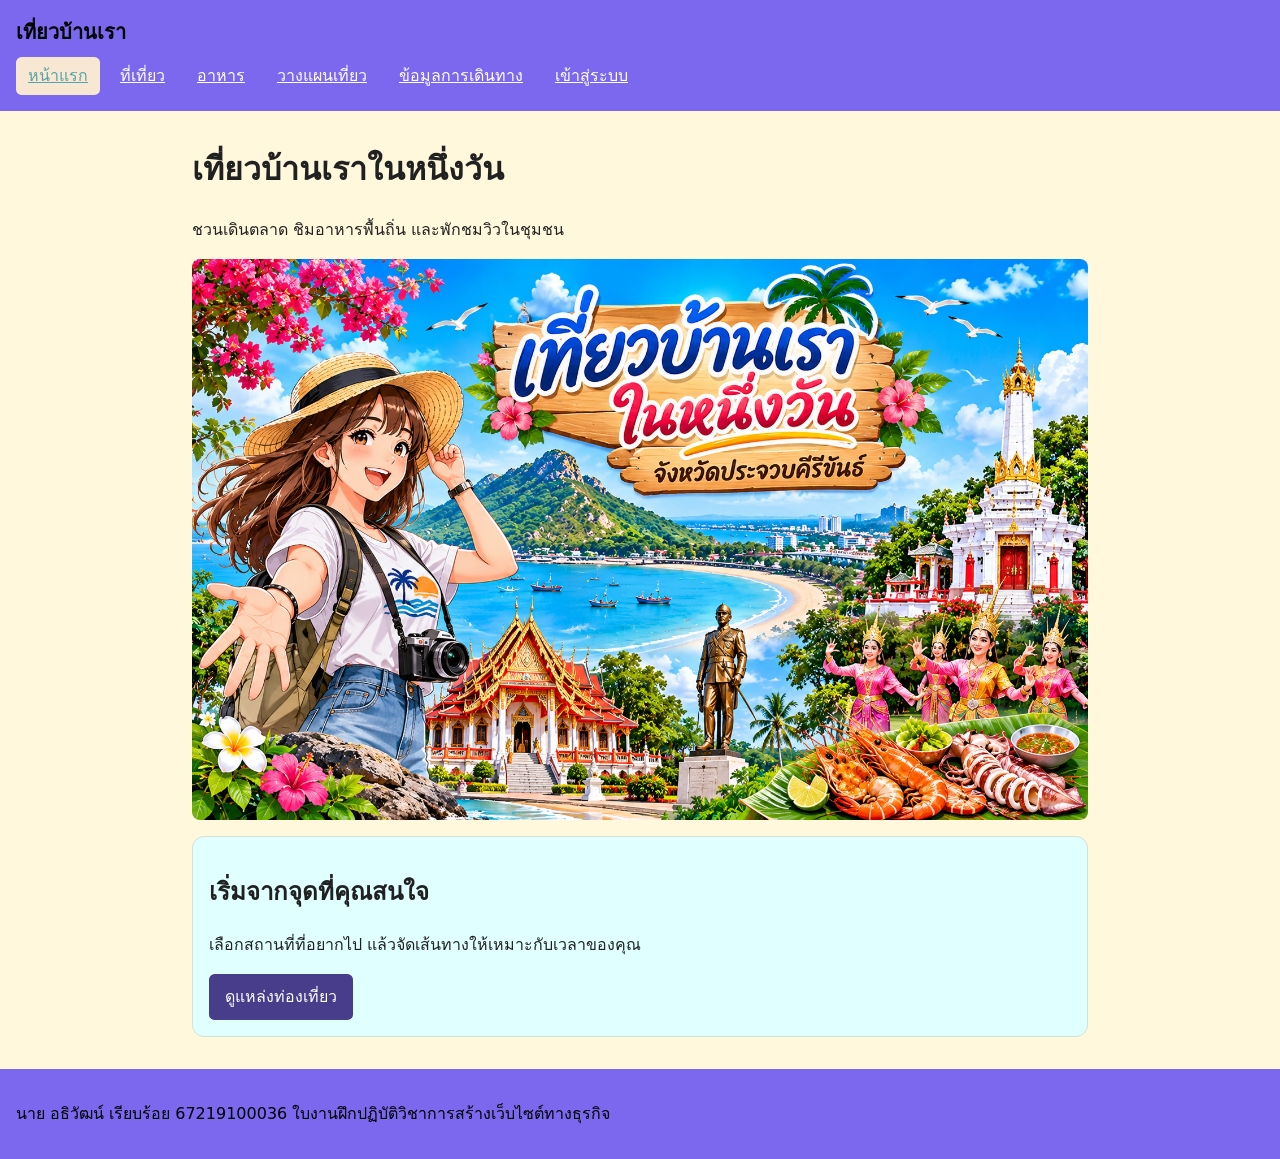
<file: index.html>
<!doctype html>
<html lang="th">
    <head>
        <meta charset="utf-8">
        <meta name="viewport" content="width=device-width, initial-scale=1">
        <title>หน้าแรก | เที่ยวบ้านเรา</title>
        <link rel="stylesheet" href="style.css">
    </head>
    <body>
        <header>
            <p class="site-name">เที่ยวบ้านเรา</p>
            <nav aria-label="เมนูหลัก">
                <ul>
                    <li><a href="index.html" aria-current="page">หน้าแรก</a></li>
                    <li><a href="places.html">ที่เที่ยว</a></li>
                    <li><a href="food.html">อาหาร</a></li>
                    <li><a href="plan.html">วางแผนเที่ยว</a></li>
                    <li><a href="travel.html">ข้อมูลการเดินทาง</a></li>
                    <li><a href="login.html">เข้าสู่ระบบ</a></li>
                </ul>
            </nav>
        </header>

        <main>
            <h1>เที่ยวบ้านเราในหนึ่งวัน</h1>
            <p>ชวนเดินตลาด ชิมอาหารพื้นถิ่น และพักชมวิวในชุมชน</p>

            <img class="hero-img" src="images/pic1.png" alt="เที่ยวบ้านเราในหนึ่งวัน จังหวัดประจวบคีรีขันธ์">

            <section class="card">
                <h2>เริ่มจากจุดที่คุณสนใจ</h2>
                <p>เลือกสถานที่ที่อยากไป แล้วจัดเส้นทางให้เหมาะกับเวลาของคุณ</p>
                <a class="button" href="places.html">ดูแหล่งท่องเที่ยว</a>
            </section>
        </main>

        <footer>
            <p>นาย อธิวัฒน์ เรียบร้อย 67219100036 ใบงานฝึกปฏิบัติวิชาการสร้างเว็บไซต์ทางธุรกิจ</p>
        </footer>
    </body>
</html>
</file>
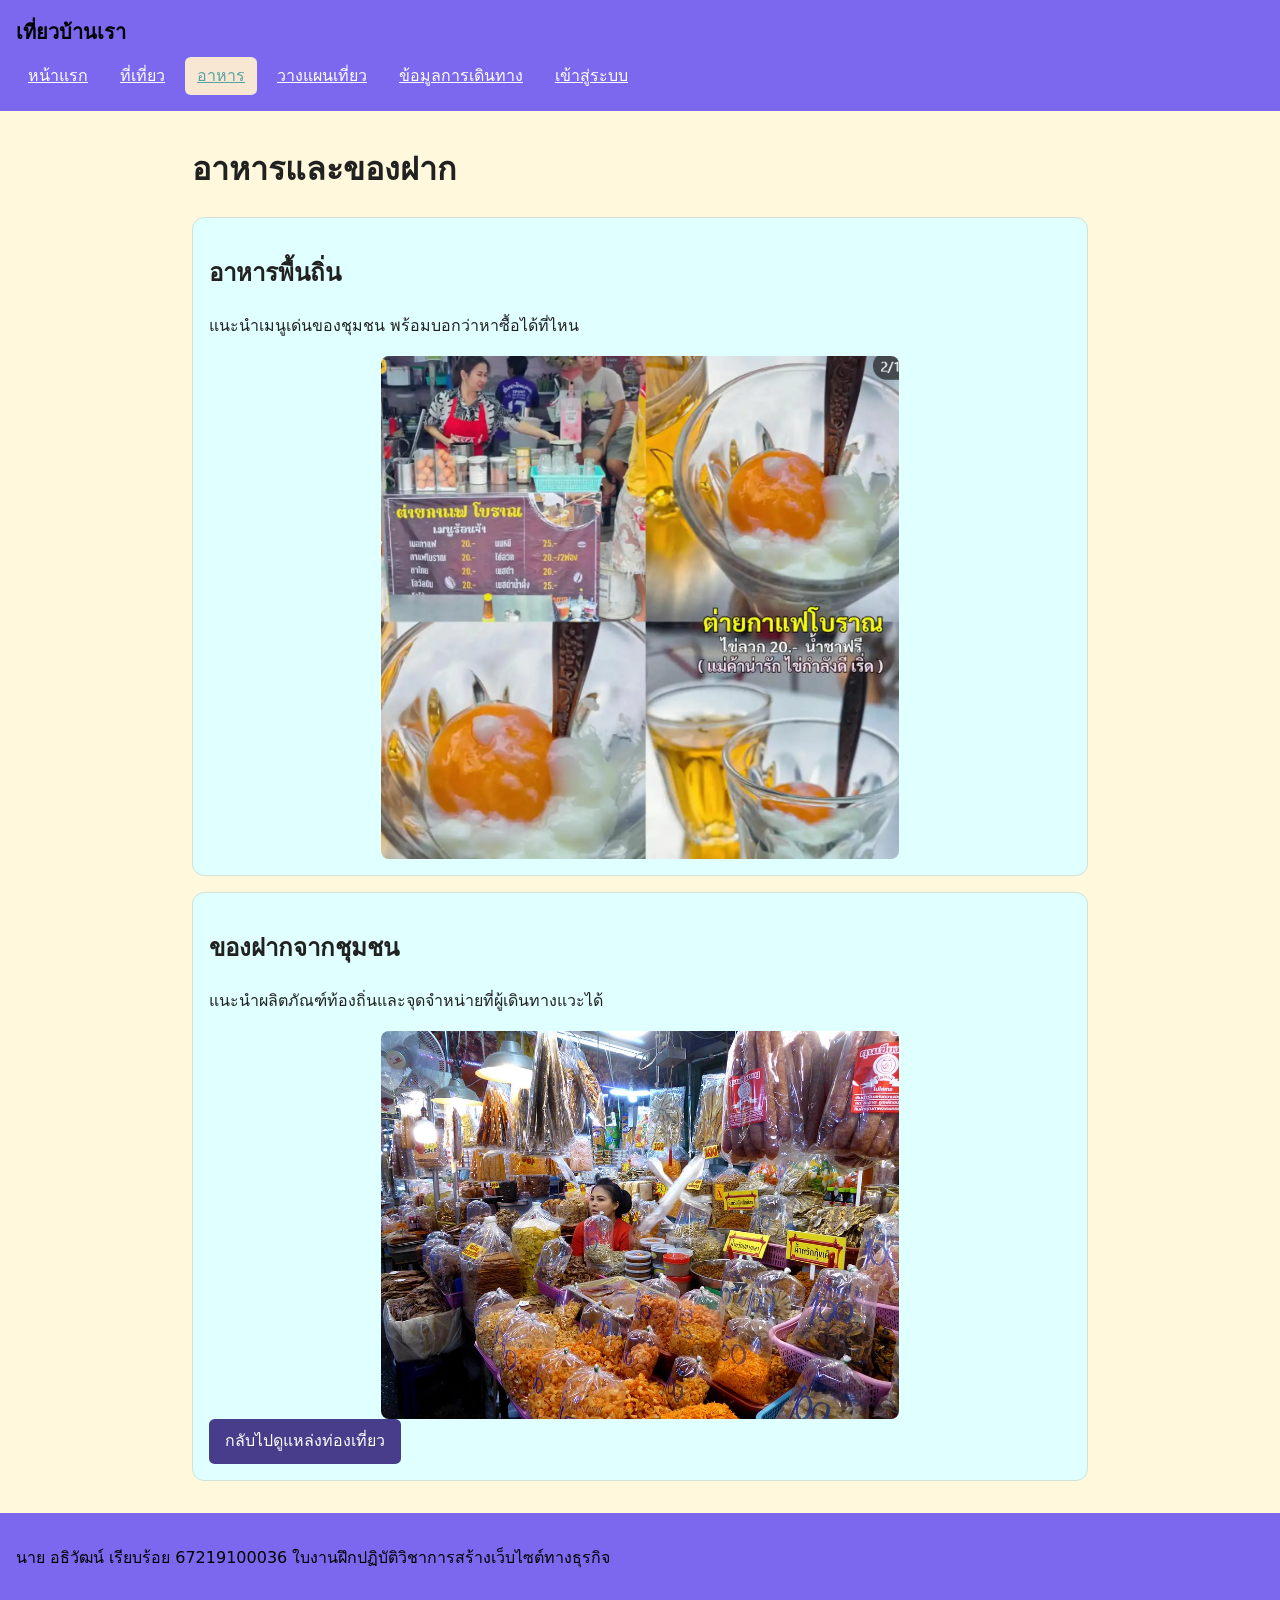
<file: food.html>
<!doctype html>
<html lang="th">
    <head>
        <meta charset="utf-8">
        <meta name="viewport" content="width=device-width, initial-scale=1">
        <title>อาหารและของฝาก | เที่ยวบ้านเรา</title>
        <link rel="stylesheet" href="style.css">
    </head>
    <body>
        <header>
            <p class="site-name">เที่ยวบ้านเรา</p>
            <nav aria-label="เมนูหลัก">
                <ul>
                    <li><a href="index.html">หน้าแรก</a></li>
                    <li><a href="places.html">ที่เที่ยว</a></li>
                    <li><a href="food.html" aria-current="page">อาหาร</a></li>
                    <li><a href="plan.html">วางแผนเที่ยว</a></li>
                    <li><a href="travel.html">ข้อมูลการเดินทาง</a></li>
                    <li><a href="login.html">เข้าสู่ระบบ</a></li>
                </ul>
            </nav>
        </header>

        <main>
            <h1>อาหารและของฝาก</h1>

            <section class="card">
                <h2>อาหารพื้นถิ่น</h2>
                <p>แนะนำเมนูเด่นของชุมชน พร้อมบอกว่าหาซื้อได้ที่ไหน</p>
                 <center><img class="food-img" src="images/pic2.png"width="60%" alt="อาหารพื้นถิ่นและเครื่องดื่ม"> </center>
            </section>

            <section class="card">
                <h2>ของฝากจากชุมชน</h2>
                <p>แนะนำผลิตภัณฑ์ท้องถิ่นและจุดจำหน่ายที่ผู้เดินทางแวะได้</p>
                <center><img class="food-img" src="images/market1.jpg"width="60%" alt="ของฝากและผลิตภัณฑ์ท้องถิ่นในตลาด"> </center>
                <a class="button" href="places.html">กลับไปดูแหล่งท่องเที่ยว</a>
            </section>
        </main>

        <footer>
            <p>นาย อธิวัฒน์ เรียบร้อย 67219100036 ใบงานฝึกปฏิบัติวิชาการสร้างเว็บไซต์ทางธุรกิจ</p>
        </footer>
    </body>
</html>
</file>
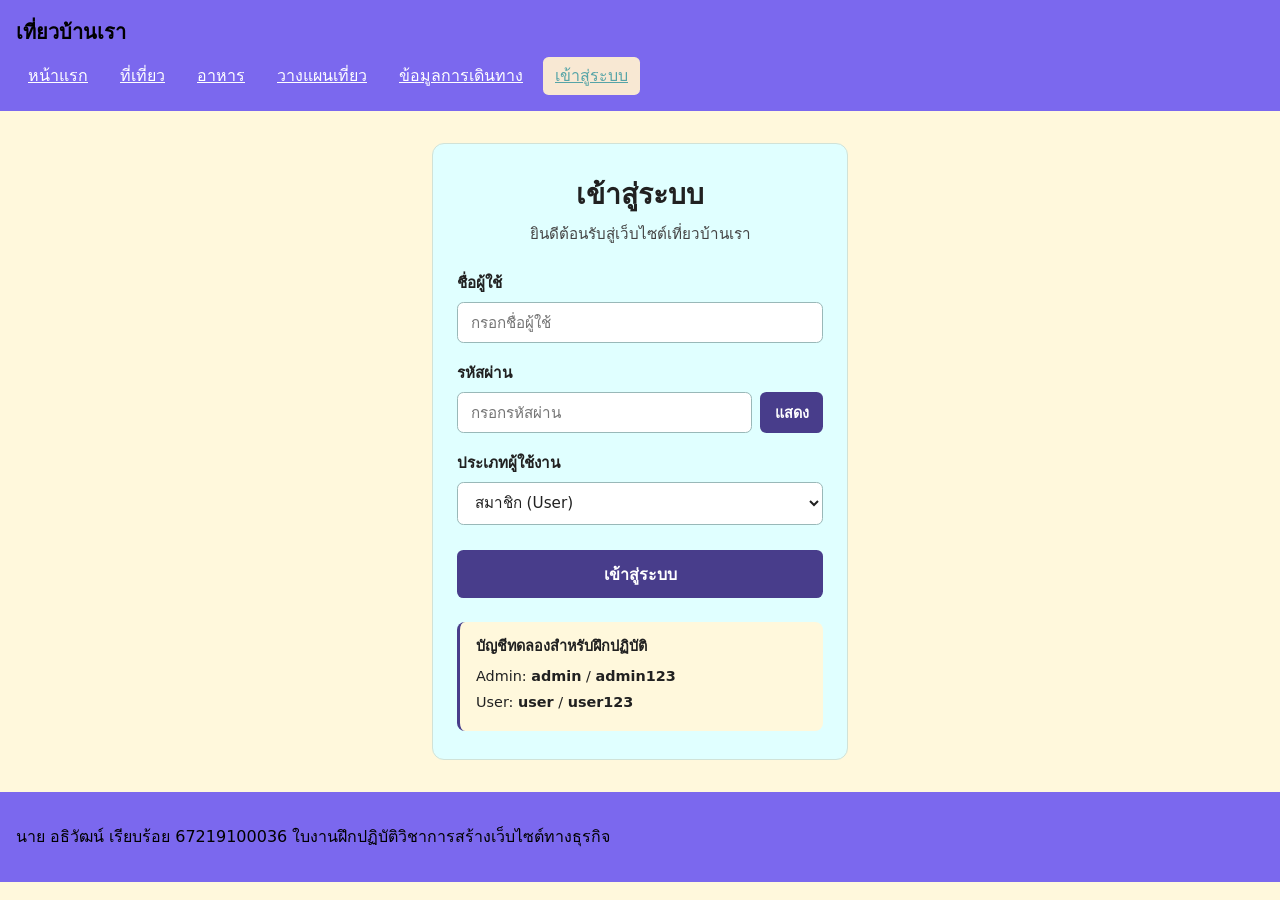
<file: login.html>
<!doctype html>
<html lang="th">
    <head>
        <meta charset="utf-8">
        <meta name="viewport" content="width=device-width, initial-scale=1">
        <title>เข้าสู่ระบบ | เที่ยวบ้านเรา</title>
        <link rel="stylesheet" href="style.css">
    </head>
    <body>
        <header>
            <p class="site-name">เที่ยวบ้านเรา</p>
            <nav aria-label="เมนูหลัก">
                <ul>
                    <li><a href="index.html">หน้าแรก</a></li>
                    <li><a href="places.html">ที่เที่ยว</a></li>
                    <li><a href="food.html">อาหาร</a></li>
                    <li><a href="plan.html">วางแผนเที่ยว</a></li>
                    <li><a href="travel.html">ข้อมูลการเดินทาง</a></li>
                    <li><a href="login.html" aria-current="page">เข้าสู่ระบบ</a></li>
                </ul>
            </nav>
        </header>

        <main>
            <section class="login-card">
                <h1>เข้าสู่ระบบ</h1>
                <p class="login-subtitle">ยินดีต้อนรับสู่เว็บไซต์เที่ยวบ้านเรา</p>

                <form id="loginForm" action="index.html" method="get">
                    <div class="form-group">
                        <label for="username">ชื่อผู้ใช้</label>
                        <input type="text" id="username" name="username" placeholder="กรอกชื่อผู้ใช้" required>
                    </div>

                    <div class="form-group">
                        <label for="password">รหัสผ่าน</label>
                        <div class="password-wrapper">
                            <input type="password" id="password" name="password" placeholder="กรอกรหัสผ่าน" required>
                            <button type="button" id="togglePassword" class="btn-toggle">แสดง</button>
                        </div>
                    </div>

                    <div class="form-group">
                        <label for="role">ประเภทผู้ใช้งาน</label>
                        <select id="role" name="role">
                            <option value="user" selected>สมาชิก (User)</option>
                            <option value="admin">ผู้ดูแลระบบ (Admin)</option>
                        </select>
                    </div>

                    <button type="submit" class="btn-submit">เข้าสู่ระบบ</button>
                </form>

                <div class="demo-box">
                    <p class="demo-title">บัญชีทดลองสำหรับฝึกปฏิบัติ</p>
                    <p class="demo-item">Admin: <strong>admin</strong> / <strong>admin123</strong></p>
                    <p class="demo-item">User: <strong>user</strong> / <strong>user123</strong></p>
                </div>
            </section>
        </main>

        <footer>
            <p>นาย อธิวัฒน์ เรียบร้อย 67219100036 ใบงานฝึกปฏิบัติวิชาการสร้างเว็บไซต์ทางธุรกิจ</p>
        </footer>

        <script>
            const toggleBtn = document.getElementById("togglePassword");
            const passwordInput = document.getElementById("password");

            toggleBtn.addEventListener("click", function () {
                const isPassword = passwordInput.type === "password";
                passwordInput.type = isPassword ? "text" : "password";
                toggleBtn.textContent = isPassword ? "ซ่อน" : "แสดง";
            });
        </script>
    </body>
</html>
</file>
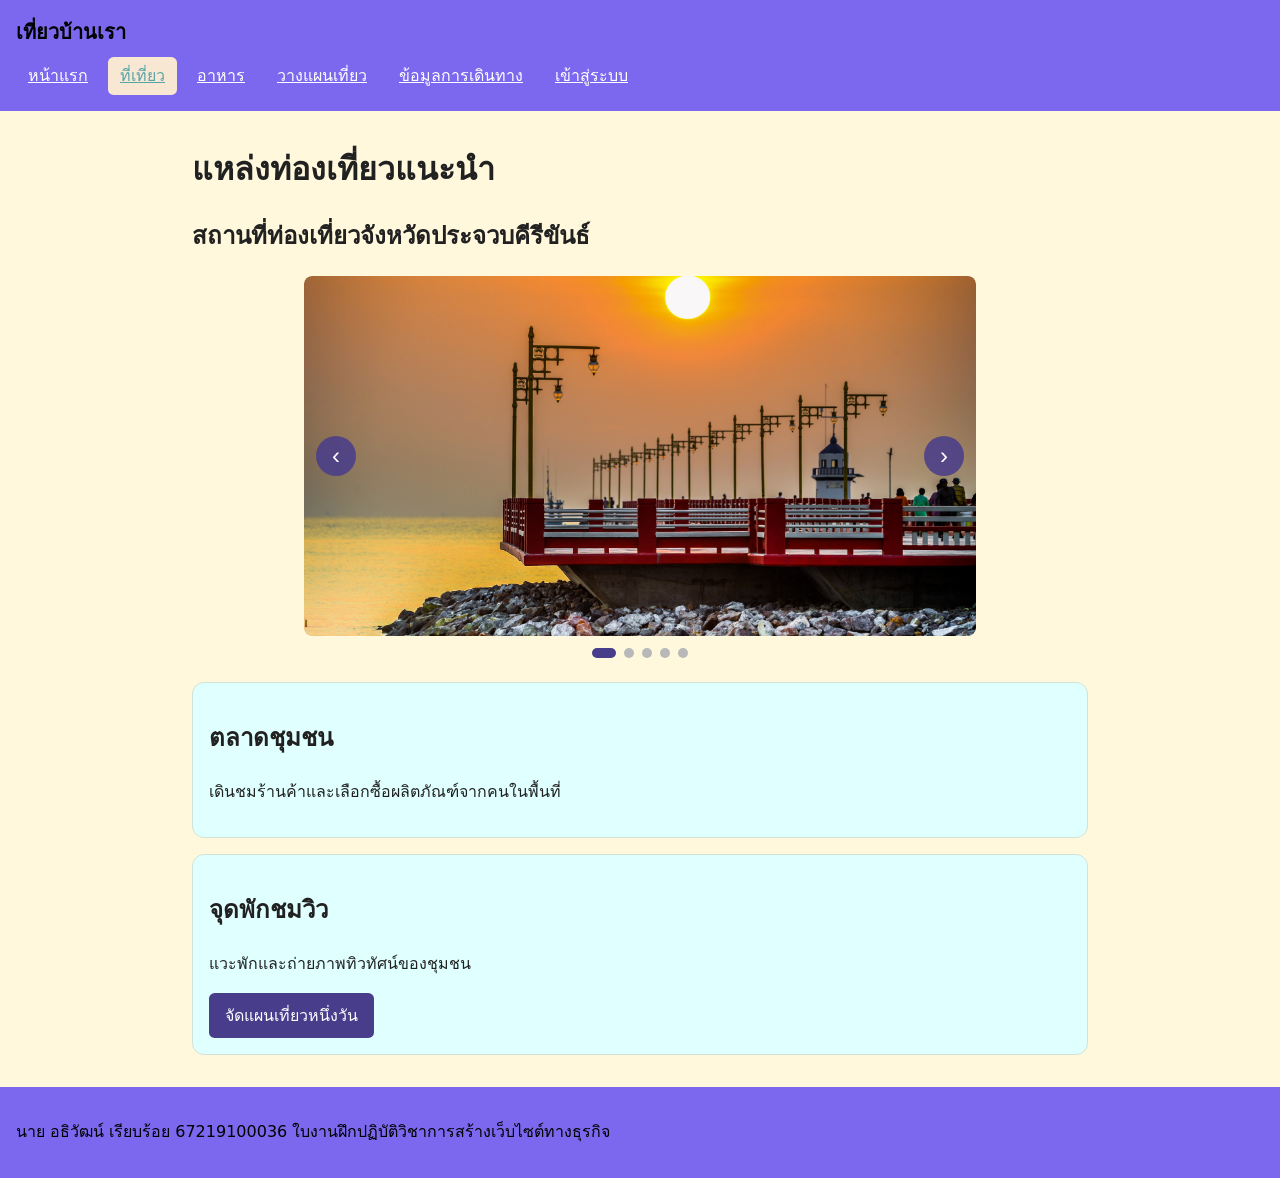
<file: places.html>
<!doctype html>
<html lang="th">
    <head>
        <meta charset="utf-8">
        <meta name="viewport" content="width=device-width, initial-scale=1">
        <title>ที่เที่ยว | เที่ยวบ้านเรา</title>
        <link rel="stylesheet" href="style.css">
    </head>
    <body>
        <header>
            <p class="site-name">เที่ยวบ้านเรา</p>
            <nav aria-label="เมนูหลัก">
                <ul>
                    <li><a href="index.html">หน้าแรก</a></li>
                    <li><a href="places.html" aria-current="page">ที่เที่ยว</a></li>
                    <li><a href="food.html">อาหาร</a></li>
                    <li><a href="plan.html">วางแผนเที่ยว</a></li>
                    <li><a href="travel.html">ข้อมูลการเดินทาง</a></li>
                    <li><a href="login.html">เข้าสู่ระบบ</a></li>
                </ul>
            </nav>
        </header>

        <main>
            <h1>แหล่งท่องเที่ยวแนะนำ</h1>

            <h2>สถานที่ท่องเที่ยวจังหวัดประจวบคีรีขันธ์</h2>

            <div class="slider-box" id="sliderBox">
                <div class="slides">
                   <img class="slide active" src="images/sapanpla.jpg" alt="สะพานสราญวิถี ประจวบคีรีขันธ์">
	       <img class="slide" src="images/Kaow.jpg" alt="เขาช่องกระจก ประจวบคีรีขันธ์">
	       <img class="slide" src="images/lukmuang.jpg" alt="ศาลหลักเมืองประจวบคีรีขันธ์">
	       <img class="slide" src="images/aomanow.jpg" alt="อ่าวมะนาว ประจวบคีรีขันธ์">
	         <img class="slide" src="images/KLM.jpg" alt="เขาล้อมหมวก ประจวบคีรีขันธ์">

                    <button type="button" class="slider-btn prev" onclick="prevSlide()" aria-label="รูปก่อนหน้า">&#8249;</button>
                    <button type="button" class="slider-btn next" onclick="nextSlide()" aria-label="รูปถัดไป">&#8250;</button>
                </div>

                <div class="slider-dots" aria-label="ตัวเลือกสไลด์">
                    <button type="button" class="dot active" onclick="showSlide(0)" aria-label="รูปที่ 1"></button>
                    <button type="button" class="dot" onclick="showSlide(1)" aria-label="รูปที่ 2"></button>
                    <button type="button" class="dot" onclick="showSlide(2)" aria-label="รูปที่ 3"></button>
                    <button type="button" class="dot" onclick="showSlide(3)" aria-label="รูปที่ 4"></button>
	        <button type="button" class="dot" onclick="showSlide(4)" aria-label="รูปที่ 5"></button>
                </div>
            </div>

            <section class="card">
                <h2>ตลาดชุมชน</h2>
                <p>เดินชมร้านค้าและเลือกซื้อผลิตภัณฑ์จากคนในพื้นที่</p>
            </section>

            <section class="card">
                <h2>จุดพักชมวิว</h2>
                <p>แวะพักและถ่ายภาพทิวทัศน์ของชุมชน</p>
                <a class="button" href="plan.html">จัดแผนเที่ยวหนึ่งวัน</a>
            </section>
        </main>

        <footer>
            <p>นาย อธิวัฒน์ เรียบร้อย 67219100036 ใบงานฝึกปฏิบัติวิชาการสร้างเว็บไซต์ทางธุรกิจ</p>
        </footer>

        <script src="slider.js"></script>
    </body>
</html>
</file>
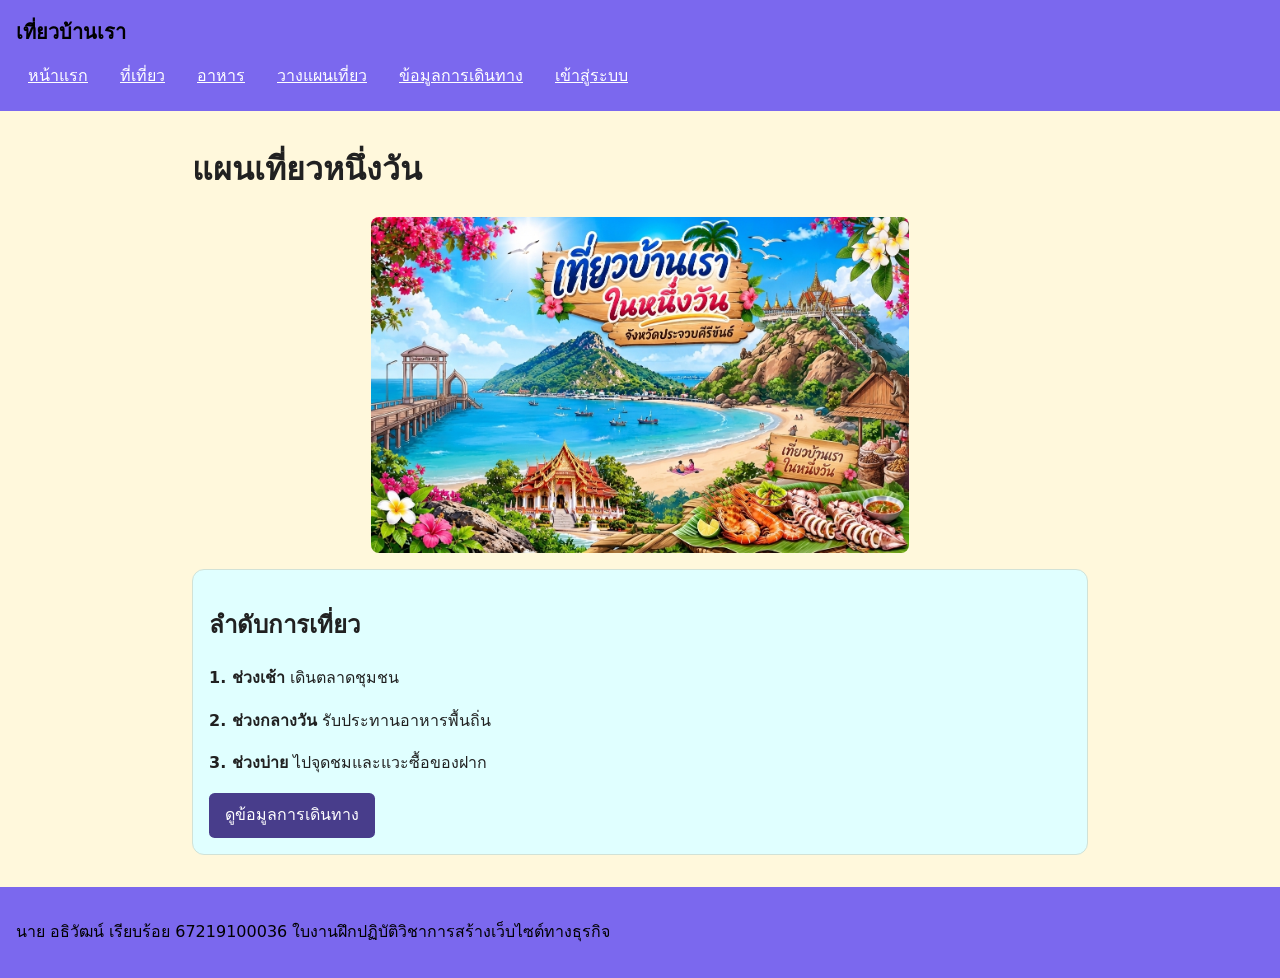
<file: plan.html>
<! doctype html>
<html lang="th">
    <head>
        <meta charset="utf-8">
        <meta name="viewport" content="width=device-width, initial-scale=1">
        <title>หน้าแรก | เที่ยวบ้านเรา</title>
        <link rel="stylesheet" href="style.css">
    </head>
    <body>
        <header>
            <p class="site-name">เที่ยวบ้านเรา</p>
            <nav aria-label="เมนูหลัก">
    <ul>
        <li><a href="index.html" >หน้าแรก</a></li>
        <li><a href="places.html">ที่เที่ยว</a></li>
        <li><a href="food.html">อาหาร</a></li>
        <li><a href="plan.html">วางแผนเที่ยว</a></li>
        <li><a href="travel.html">ข้อมูลการเดินทาง</a></li>
        <li><a href="login.html">เข้าสู่ระบบ</a></li>
    </ul>
    </nav>
        </header>
    <main>
        <h1>แผนเที่ยวหนึ่งวัน</h1>
        <center><img class="food-img" src="images/aa.jpg" width="60%"alt="แผนที่"></center>
        <section class="card">
        <h2>ลำดับการเที่ยว</h2>
        <p><b>1. ช่วงเช้า </b>เดินตลาดชุมชน </p> 
        <p><b>2. ช่วงกลางวัน </b>รับประทานอาหารพื้นถิ่น </p> 
        <p><b>3. ช่วงบ่าย </b>ไปจุดชมและแวะซื้อของฝาก</p> 
        <a class="button" href="travel.html">ดูข้อมูลการเดินทาง</a>

        </section>
    </main>
    <footer>
        <p>นาย อธิวัฒน์  เรียบร้อย 67219100036 ใบงานฝึกปฏิบัติวิชาการสร้างเว็บไซต์ทางธุรกิจ</p>
    </footer>
    </body>
</html>
</file>
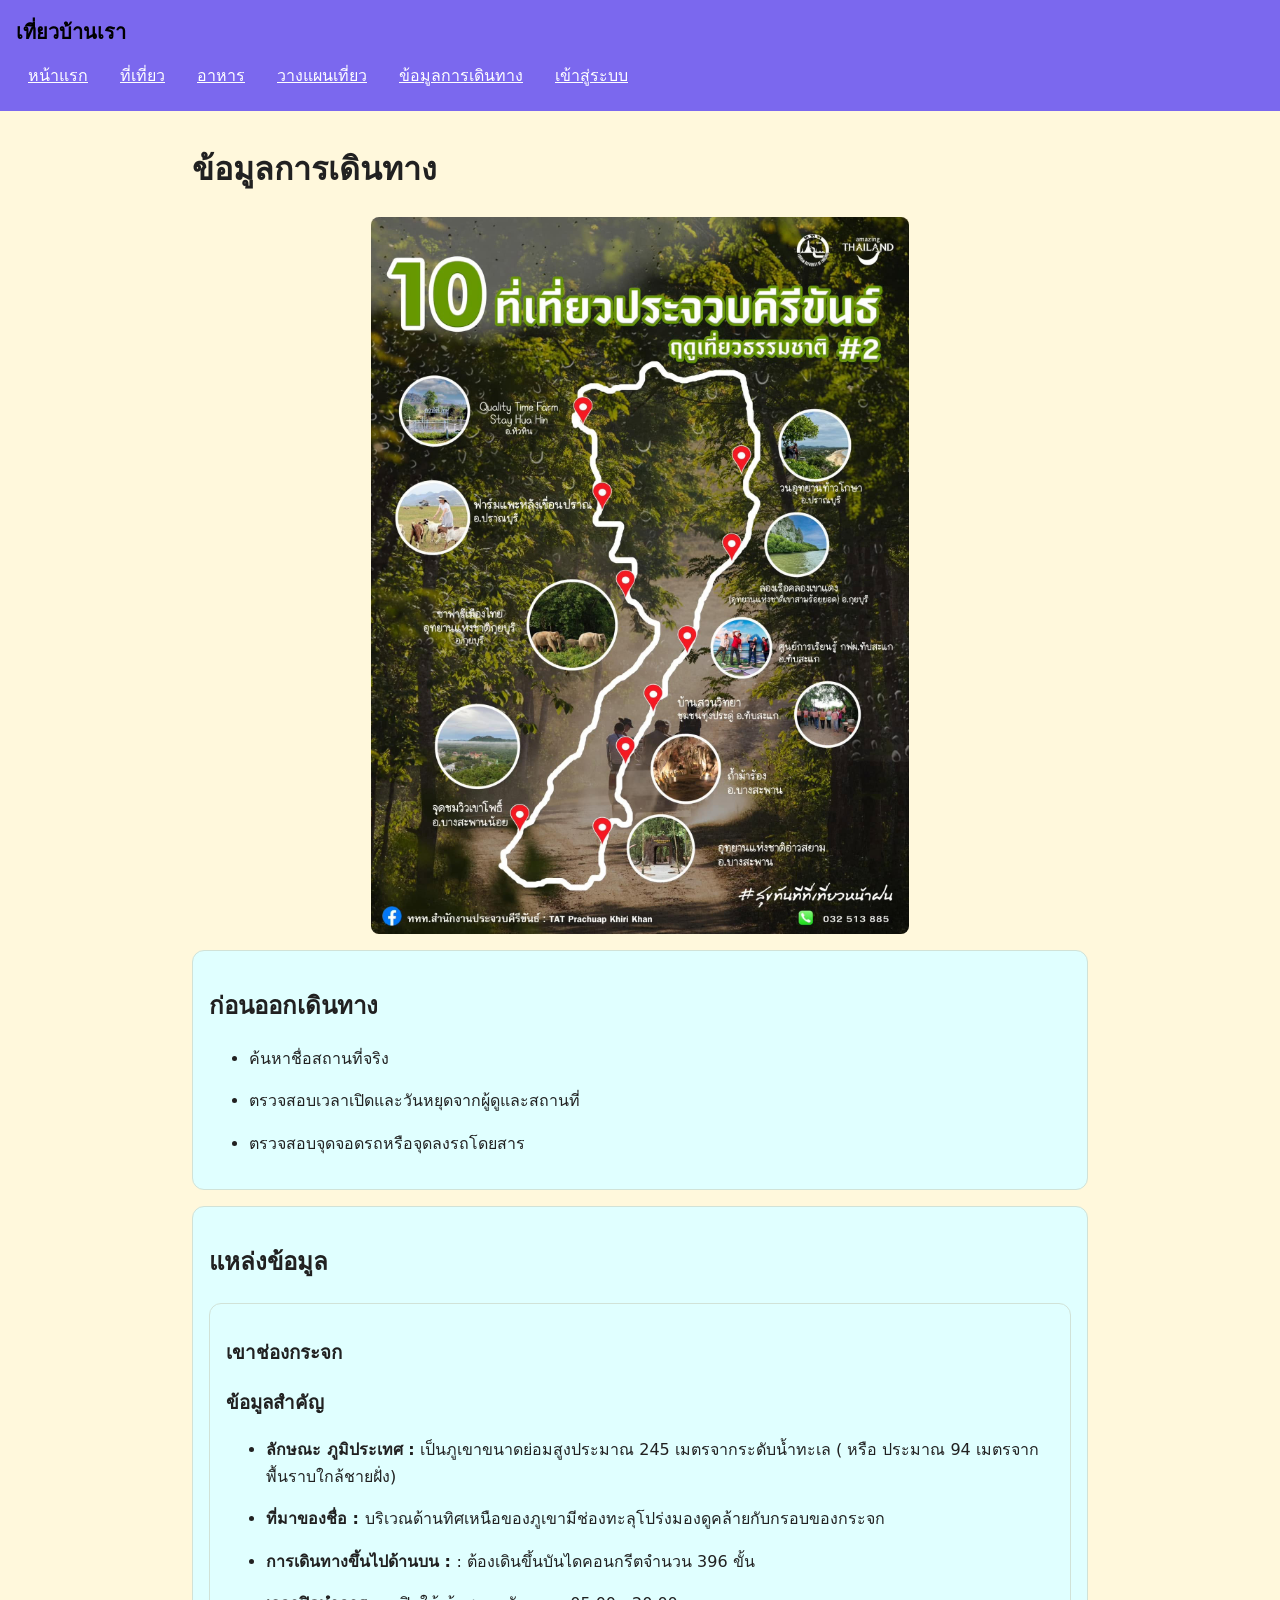
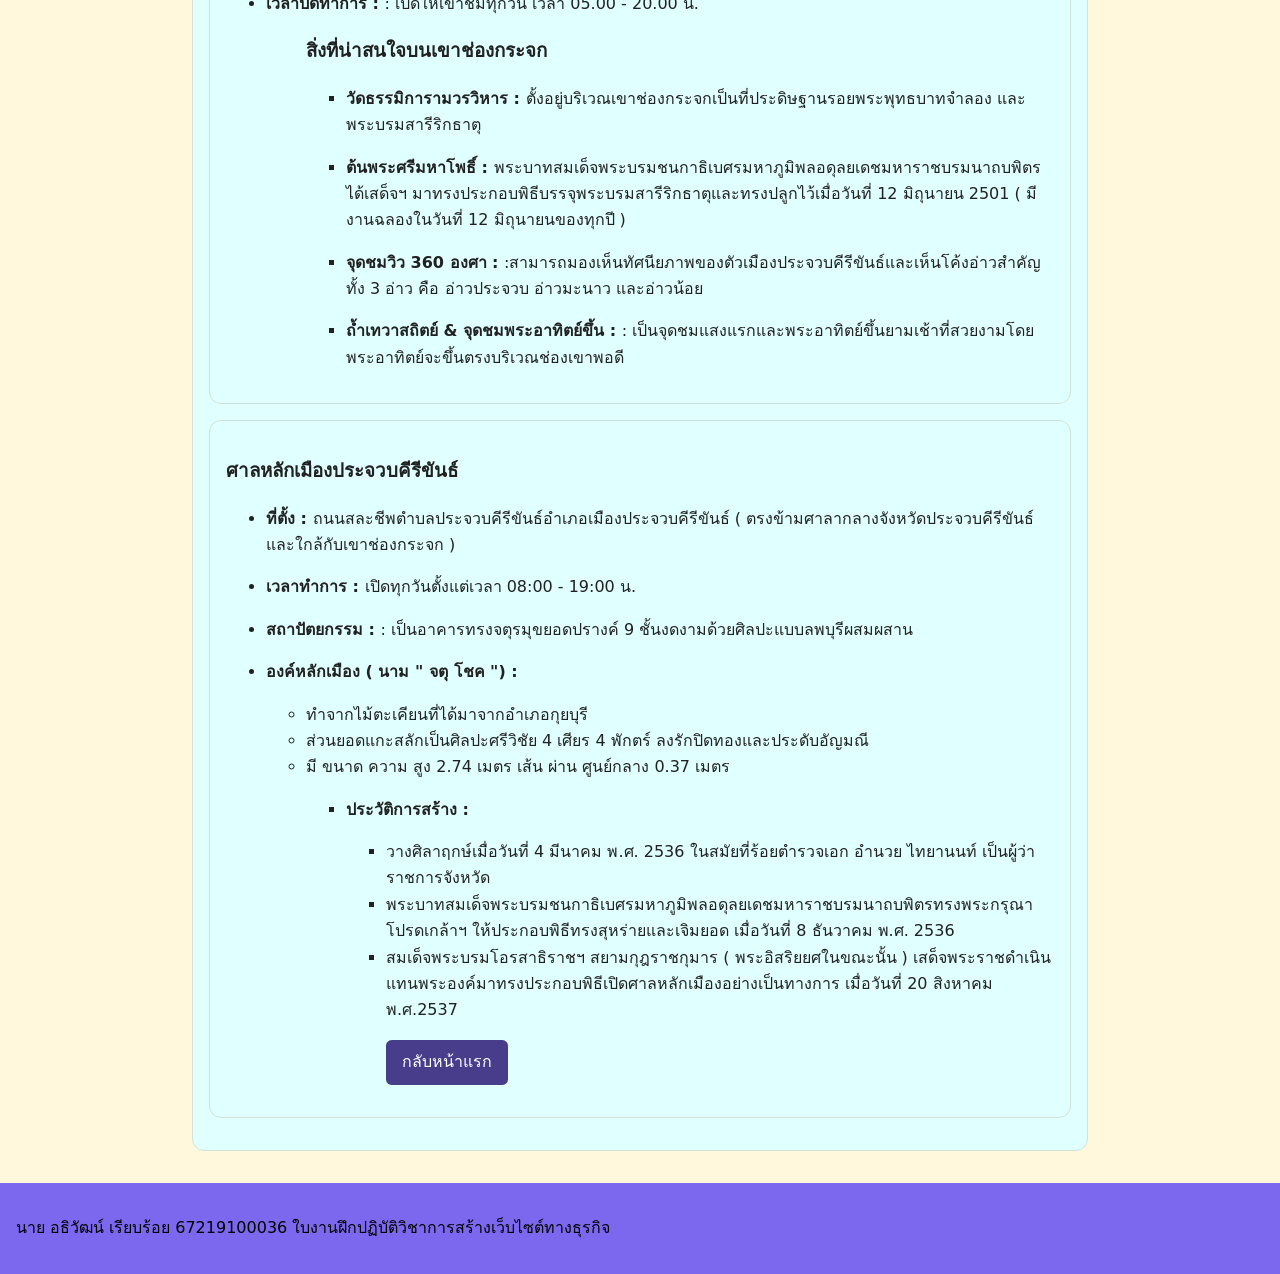
<file: travel.html>
<! doctype html>
<html lang="th">
    <head>
        <meta charset="utf-8">
        <meta name="viewport" content="width=device-width, initial-scale=1">
        <title>หน้าแรก | เที่ยวบ้านเรา</title>
        <link rel="stylesheet" href="style.css">
    </head>
    <body>
        <header>
            <p class="site-name">เที่ยวบ้านเรา</p>
            <nav aria-label="เมนูหลัก">
    <ul>
        <li><a href="index.html" >หน้าแรก</a></li>
        <li><a href="places.html">ที่เที่ยว</a></li>
        <li><a href="food.html">อาหาร</a></li>
        <li><a href="plan.html">วางแผนเที่ยว</a></li>
        <li><a href="travel.html">ข้อมูลการเดินทาง</a></li>
        <li><a href="login.html">เข้าสู่ระบบ</a></li>
    </ul>
    </nav>
        </header>
    <main>
        <h1>ข้อมูลการเดินทาง</h1>
        <center><img class="food-img" src="images/maptravel.jpg" width="60%"alt="แผนที่"></center>
        <section class="card">
        <h2>ก่อนออกเดินทาง</h2>
        <ul>
        <p><li>ค้นหาชื่อสถานที่จริง</li></p> 
        <p><li>ตรวจสอบเวลาเปิดและวันหยุดจากผู้ดูและสถานที่</li></p>
        <p><li>ตรวจสอบจุดจอดรถหรือจุดลงรถโดยสาร</li></p>
        </ul>
        </section>
        <section class="card">
        <h2>แหล่งข้อมูล</h2>
        <section class="card">
        <h3>เขาช่องกระจก</h3>
        <h3>ข้อมูลสำคัญ</h3>
        <ul>
        <li><p> <b> ลักษณะ ภูมิประเทศ : </b> เป็นภูเขาขนาดย่อมสูงประมาณ 245 เมตรจากระดับน้ำทะเล ( หรือ ประมาณ
94 เมตรจากพื้นราบใกล้ชายฝั่ง)</p></li>
        <li><p> <b> ที่มาของชื่อ : </b>บริเวณด้านทิศเหนือของภูเขามีช่องทะลุโปร่งมองดูคล้ายกับกรอบของกระจก</p></li>
        <li><p> <b> การเดินทางขึ้นไปด้านบน : </b>: ต้องเดินขึ้นบันไดคอนกรีตจำนวน 396 ขั้น</p></li>
        <li><p> <b> เวลาปิดทำการ : </b>: เปิดให้เข้าชมทุกวัน เวลา 05.00 - 20.00 น.</p></li>
        <ul>
        <h3>สิ่งที่น่าสนใจบนเขาช่องกระจก</h3>
        <ul>
        <li><p> <b> วัดธรรมิการามวรวิหาร : </b> ตั้งอยู่บริเวณเขาช่องกระจกเป็นที่ประดิษฐานรอยพระพุทธบาทจำลอง
และพระบรมสารีริกธาตุ</p></li>
        <li><p> <b> ต้นพระศรีมหาโพธิ์ : </b>พระบาทสมเด็จพระบรมชนกาธิเบศรมหาภูมิพลอดุลยเดชมหาราชบรมนาถบพิตรได้เสด็จฯ มาทรงประกอบพิธีบรรจุพระบรมสารีริกธาตุและทรงปลูกไว้เมื่อวันที่ 12 มิถุนายน 2501 ( มีงานฉลองในวันที่ 12 มิถุนายนของทุกปี )</p></li>
        <li><p> <b> จุดชมวิว 360 องศา : </b>:สามารถมองเห็นทัศนียภาพของตัวเมืองประจวบคีรีขันธ์และเห็นโค้งอ่าวสำคัญทั้ง 3 อ่าว คือ อ่าวประจวบ อ่าวมะนาว และอ่าวน้อย</p></li>
        <li><p> <b> ถ้ำเทวาสถิตย์ & จุดชมพระอาทิตย์ขึ้น : </b>: เป็นจุดชมแสงแรกและพระอาทิตย์ขึ้นยามเช้าที่สวยงามโดยพระอาทิตย์จะขึ้นตรงบริเวณช่องเขาพอดี</p></li>
         <ul>
        </section>
        <section class="card">
	 <h3>ศาลหลักเมืองประจวบคีรีขันธ์</h3>
		<ul>
        			<li><p> <b> ที่ตั้ง : </b> ถนนสละชีพตำบลประจวบคีรีขันธ์อำเภอเมืองประจวบคีรีขันธ์ ( ตรงข้ามศาลากลางจังหวัดประจวบคีรีขันธ์และใกล้กับเขาช่องกระจก )</p></li>
       			<li><p> <b> เวลาทำการ : </b>เปิดทุกวันตั้งแต่เวลา 08:00 - 19:00 น.</p></li>
        			<li><p> <b> สถาปัตยกรรม : </b>: เป็นอาคารทรงจตุรมุขยอดปรางค์ 9 ชั้นงดงามด้วยศิลปะแบบลพบุรีผสมผสาน</p></li>
        			<li><p> <b> องค์หลักเมือง ( นาม " จตุ โชค ") : </b> <ul><li> ทำจากไม้ตะเคียนที่ได้มาจากอำเภอกุยบุรี</li>
<li>ส่วนยอดแกะสลักเป็นศิลปะศรีวิชัย 4 เศียร 4 พักตร์ ลงรักปิดทองและประดับอัญมณี</li>
<li>มี ขนาด ความ สูง 2.74 เมตร เส้น ผ่าน ศูนย์กลาง 0.37 เมตร</li> </ul></p></li>
        		<ul>
		<ul>	<li><p> <b> ประวัติการสร้าง : </b> <ul><li> วางศิลาฤกษ์เมื่อวันที่ 4 มีนาคม พ.ศ. 2536 ในสมัยที่ร้อยตำรวจเอก อำนวย ไทยานนท์ เป็นผู้ว่าราชการจังหวัด</li>
<li>พระบาทสมเด็จพระบรมชนกาธิเบศรมหาภูมิพลอดุลยเดชมหาราชบรมนาถบพิตรทรงพระกรุณาโปรดเกล้าฯ ให้ประกอบพิธีทรงสุหร่ายและเจิมยอด เมื่อวันที่ 8 ธันวาคม พ.ศ. 2536</li>
<li>สมเด็จพระบรมโอรสาธิราชฯ สยามกุฎราชกุมาร ( พระอิสริยยศในขณะนั้น ) เสด็จพระราชดำเนินแทนพระองค์มาทรงประกอบพิธีเปิดศาลหลักเมืองอย่างเป็นทางการ เมื่อวันที่ 20 สิงหาคม พ.ศ.2537</li> </ul></p></li><ul>
        <a class="button" href="index.html">กลับหน้าแรก</a>
        </section>
    </main>
    <footer>
        <p>นาย อธิวัฒน์  เรียบร้อย 67219100036 ใบงานฝึกปฏิบัติวิชาการสร้างเว็บไซต์ทางธุรกิจ</p>
    </footer>
    </body>
</html>
</file>
<file: style.css>
* {
	box-sizing: border-box;
}
body {
	margin: 0;
	font-family: system-ui, sans-serif;
	line-height: 1.65;
	color: #212121;        /*สีตัวอักษรที่แสดงผลในส่วนของเนื้อหาเว็บ*/
	background: #FFF8DC;    /*สีพื้นหลังของตัวเว็บ*/
}
header, footer {
	padding: 1rem;
	color: #000000;
	background: #7B68EE;   /*สีพื้นหลังของส่วนหัวเว็บและท้ายเว็บ*/
}
.site-name {
	margin: 0 0 0.5rem;
	font-size: 1.25rem;
	font-weight: bold;
}
nav ul {
	display: flex;
	flex-wrap: wrap;
	gap: 0.5rem;
	margin: 0;
	padding: 0;
	list-style: none;
}
nav a {
	display: block;
	padding: 0.35rem 0.75rem;
	color: #ffffff;   /*สีตัวอักษรบนเมนู*/
	border-radius: 0.35rem;
}
nav a:hover, nav a[aria-current="page"] {
	background: #F8E8D3;   /*พื้นหลังของเมนูเมื่อเอาเมาส์ไปวางชี้*/
	color: #56a4a7;
}
a:focus-visible {
	outline: 3px solid #c67400;
	outline-offset: 3px;
}
main {
	width: min(92%, 56rem);
	margin: 2rem auto;
}
.card {
	margin: 1rem 0;
	padding: 1rem;
	border: 1px solid #d1e2d7;
	border-radius: 0.75rem;
	background: #E0FFFF;  /*สีพื้นหลังของกรอบcard*/
}
img {
	display: block;
	max-width: 100%;
	height: auto;
	border-radius: 0.5rem;
}
.button {
	display: inline-block;
	padding: 0.6rem 1rem;
	border-radius: 0.35rem;
	background: #483D8B;  /*สีของปุ่ม*/
	color: white;
	text-decoration: none;
}

/* --- ส่วนรูปเลื่อน (Image Slider) --- */
.slider-box {
	max-width: 42rem;
	margin: 1rem auto 1.5rem;
	text-align: center;
	user-select: none;
}
.slides {
	position: relative;
	width: 100%;
	height: 360px;
	overflow: hidden;
	border-radius: 0.5rem;
	background: #e9e4c8;
}
.slide {
	display: none;
	width: 100%;
	height: 100%;
	object-fit: cover;
	-webkit-user-drag: none;
}
.slide.active {
	display: block;
}
.slider-btn {
	position: absolute;
	top: 50%;
	transform: translateY(-50%);
	width: 40px;
	height: 40px;
	border: none;
	border-radius: 50%;
	background: rgba(72, 61, 139, 0.85);
	color: #ffffff;
	font-size: 24px;
	cursor: pointer;
}
.slider-btn:hover {
	background: #483D8B;
}
.slider-btn.prev {
	left: 12px;
}
.slider-btn.next {
	right: 12px;
}
.slider-dots {
	display: flex;
	justify-content: center;
	gap: 8px;
	margin-top: 12px;
}
.dot {
	width: 10px;
	height: 10px;
	padding: 0;
	border: none;
	border-radius: 999px;
	background: #b8b8b8;
	cursor: pointer;
}
.dot.active {
	width: 24px;
	background: #483D8B;
}

/* --- ส่วนตกแต่งหน้าเข้าสู่ระบบ (Login) --- */
.login-card {
	width: 100%;
	max-width: 26rem;
	margin: 1rem auto;
	background: #E0FFFF;
	border: 1px solid #d1e2d7;
	border-radius: 0.75rem;
	padding: 1.75rem 1.5rem;
}
.login-card h1 {
	margin: 0 0 0.25rem;
	text-align: center;
	font-size: 1.75rem;
	color: #212121;
}
.login-subtitle {
	margin: 0 0 1.5rem;
	text-align: center;
	color: #444444;
	font-size: 0.95rem;
}
.form-group {
	margin-bottom: 1.1rem;
}
.form-group label {
	display: block;
	margin-bottom: 0.4rem;
	font-weight: bold;
	font-size: 0.95rem;
	color: #212121;
}
.form-group input,
.form-group select {
	width: 100%;
	padding: 0.65rem 0.8rem;
	border: 1px solid #99b8b8;
	border-radius: 0.4rem;
	font-size: 0.95rem;
	font-family: inherit;
	color: #212121;
	background: #ffffff;
}
.form-group input:focus,
.form-group select:focus {
	outline: 2px solid #7B68EE;
	border-color: #7B68EE;
}
.password-wrapper {
	display: flex;
	gap: 0.5rem;
	align-items: stretch;
}
.password-wrapper input {
	flex: 1;
}
.btn-toggle {
	padding: 0 0.9rem;
	border: none;
	border-radius: 0.4rem;
	background: #483D8B;
	color: #ffffff;
	font-size: 0.9rem;
	font-weight: bold;
	font-family: inherit;
	cursor: pointer;
	white-space: nowrap;
}
.btn-toggle:hover {
	background: #362d6b;
}
.btn-submit {
	width: 100%;
	padding: 0.7rem 1rem;
	margin-top: 0.5rem;
	border: none;
	border-radius: 0.4rem;
	background: #483D8B;
	color: #ffffff;
	font-size: 1rem;
	font-weight: bold;
	font-family: inherit;
	cursor: pointer;
}
.btn-submit:hover {
	background: #362d6b;
}
.demo-box {
	margin-top: 1.5rem;
	padding: 0.85rem 1rem;
	border-radius: 0.5rem;
	background: #FFF8DC;
	border-left: 3px solid #483D8B;
	font-size: 0.9rem;
}
.demo-title {
	margin: 0 0 0.35rem;
	font-weight: bold;
	color: #212121;
}
.demo-item {
	margin: 0.15rem 0;
	color: #212121;
}
</file>
